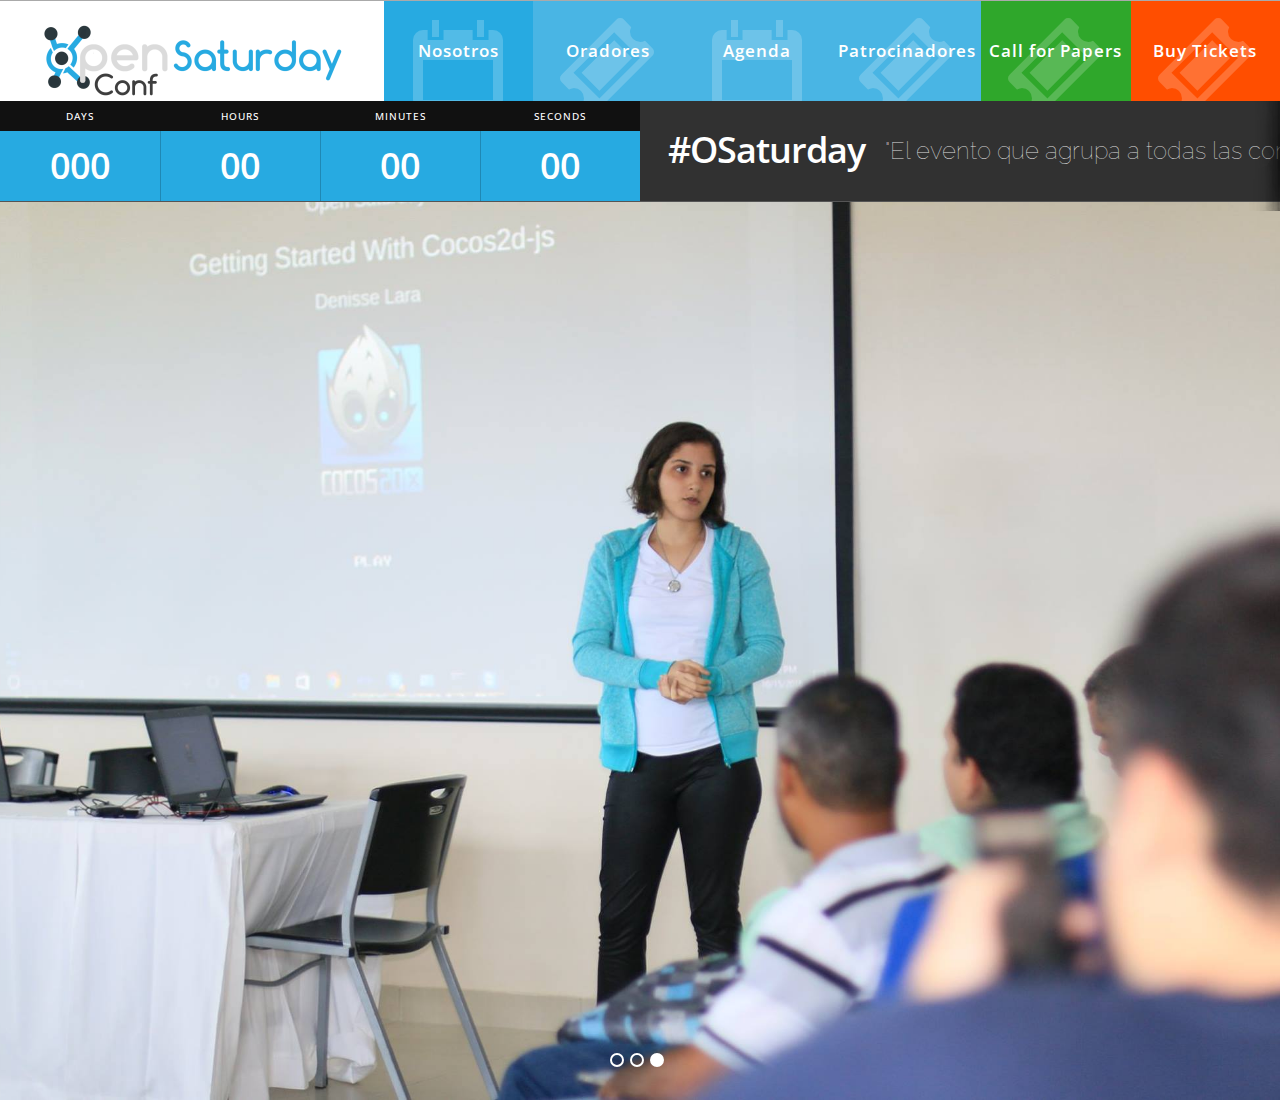
<file: index.html>
﻿<!doctype html>
<html>
<head>
    <!-- ## SITE META ## -->
    <meta charset="utf-8">
    <title>Open Saturday Conf</title>
    <meta name="description" content="El evento que reune a todas las comunidades!">
    <meta name="author" content="">
    <meta name="viewport" content="width=device-width, initial-scale=1, maximum-scale=1">
    <link rel="shortcut icon" href="./includes/img/favicon.ico">

    <!-- ## LOAD STYLSHEETS ## -->
    <link rel="stylesheet" media="all" href="./includes/css/style.css" />

    <!-- ## GOOGLE FONTS ## -->
    <link href='http://fonts.googleapis.com/css?family=Open+Sans:400,600' rel='stylesheet' type='text/css'>
    <link href='http://fonts.googleapis.com/css?family=Raleway:100,300,400' rel='stylesheet' type='text/css'>
    <link href='http://fonts.googleapis.com/css?family=Architects+Daughter' rel='stylesheet' type='text/css'>
    <script>
        (function (i, s, o, g, r, a, m) {
        i['GoogleAnalyticsObject'] = r; i[r] = i[r] || function () {
            (i[r].q = i[r].q || []).push(arguments)
        }, i[r].l = 1 * new Date(); a = s.createElement(o),
            m = s.getElementsByTagName(o)[0]; a.async = 1; a.src = g; m.parentNode.insertBefore(a, m)
        })(window, document, 'script', 'https://www.google-analytics.com/analytics.js', 'ga');

        ga('create', 'UA-99007289-1', 'auto');
        ga('send', 'pageview');

    </script>

</head>

<body>

    <!-- ## HEADER ## -->
    <header id="qcHomeHeader">
        <div class="row">

            <!-- ## LOGO ## -->
            <div id="qcLogo" class="col-logo col">
                <a href="index.html"><img src="./includes/img/placeholder/OpenSaturday.png" alt="" /></a>
            </div>

            <!-- ## SITE NAVIGATION ## -->
            <nav id="qcPriNav" class="col-vr">
                <ul class="clearfix">
                    <li><a href="#"><i class="icon-calendar-2 icon"></i> <span>Nosotros</span></a></li>
                    <li><a href="#"><i class="icon-ticket icon"></i> <span>Oradores</span></a></li>
                    <li><a href="agenda.html"><i class="icon-calendar-2 icon"></i> <span>Agenda</span></a></li>
                    <li><a href="#"><i class="icon-ticket icon"></i> <span>Patrocinadores</span></a></li>
                    <li class="green"><a href="#"><i class="icon-ticket icon"></i> <span>Call for Papers</span></a></li>
                    <li class="rojo"><a href="https://www.eventbrite.com/e/open-saturday-santiago-tickets-331907192347"><i class="icon-ticket icon"></i> <span>Buy Tickets</span></a></li>
                </ul>
            </nav>

        </div>
        <div class="row">

            <!-- ## COUNTDOWN TIMER ## -->
            <div id="qcEventCountDown" class="col-6 col">
                <!-- ## DAYS ## -->
                <div class="dash days_dash">
                    <div class="dash_title">days</div>
                    <div class="digits clearfix">
                        <div class="digit digit-1">0</div>
                        <div class="digit digit-2">0</div>
                        <div class="digit digit-3">0</div>
                    </div>
                </div>
                <!-- ## HOURS ## -->
                <div class="dash hours_dash">
                    <div class="dash_title">hours</div>
                    <div class="digits clearfix">
                        <div class="digit digit-1">0</div>
                        <div class="digit digit-2">0</div>
                    </div>
                </div>
                <!-- ## MINUTES ## -->
                <div class="dash minutes_dash">
                    <div class="dash_title">minutes</div>
                    <div class="digits clearfix">
                        <div class="digit digit-1">0</div>
                        <div class="digit digit-2">0</div>
                    </div>
                </div>
                <!-- ## SECONDS ## -->
                <div class="dash seconds_dash">
                    <div class="dash_title">seconds</div>
                    <div class="digits clearfix">
                        <div class="digit digit-1">0</div>
                        <div class="digit digit-2">0</div>
                    </div>
                </div>
            </div>

            <!-- ## EVENT BANNER ## -->
            <div id="qcEventBanner" class="col-6 col">
                <ul>
                    <li><b>#OSaturday</b> "El evento que agrupa a todas las comunidades"</li>
                    <li><b>#OSaturday</b> "Una de las mejores experiencias tecnológicas del país"</li>
                    <li><b>#OSaturday</b> "El mejor lugar para conocer los mejores hackers del pais".</li>
                    <li><b>#OSaturday</b> "Todo un dia de workshops con expertos y lo mejor es que es divertido".</li>
                </ul>
            </div>

        </div>
    </header>
    <!-- ## HEADER END ## -->
    <!-- ## FULLSCREEN SLIDES ## -->
    <section id="slideContent">

        <!-- ## SLIDE CONTROLS ## -->
        <div id="qcHomeSlideControls">

            <!-- ## SLIDE DOT NAV ## -->
            <ul id="slide-list"></ul>

            <!-- ## PROGRESS BAR ## -->
            <div id="progress-back" class="load-item">
                <div id="progress-bar"></div>
            </div>
        </div>
    </section>
    
    <!-- ## FULLSCREEN SLIDES ## -->
    <!-- ## BACKGROUND OVERLAY ## -->
    <!-- <section id="qcOverlay">
        <div id="qcEventLogo" class="loading">
            <a href="#">
                <img src="http://placehold.it/300x200&text=Center+Logo" alt="" />
            </a>
        </div>
    </section> -->
    <!-- ## LOAD JAVASCRIPTS ## -->
    <script src="./includes/js/2.1.1.jquery.min.js" type="text/javascript"></script>
    <script src="./includes/js/supersized.3.2.7.min.js" type="text/javascript"></script>
    <script src="./includes/js/countdown.js" type="text/javascript"></script>
    <script src="./includes/js/jquery.marquee.min.js" type="text/javascript"></script>
    <script src="./includes/js/library.js" type="text/javascript"></script>
    <script src="./includes/js/init.js" type="text/javascript"></script>

    <!-- ## FULLSCREEN SLIDESHOW ## -->
    <script type="text/javascript">
        function slide_fullscreen() {
            jQuery(function ($) {
                $.supersized({
                    // Functionality
                    slide_interval: 8000,
                    transition: 1, // 0-None, 1-Fade, 2-Slide Top, 3-Slide Right, 4-Slide Bottom, 5-Slide Left, 6-Carousel Right, 7-Carousel Left
                    transition_speed: 1000,
                    // Components
                    slide_links: 'blank', // Individual links for each slide (Options: false, 'num', 'name', 'blank')
                    progress_bar: 1,
                    slides: [
                        {
                            image: '/includes/img/slides/a.jpg'
                        },
                        {
                            image: '/includes/img/slides/b.jpg'
                        },
                        {
                            image: '/includes/img/slides/g.jpg'
                        }
                    ]
                });
            });
        }
        window.onload = slide_fullscreen;
    </script>

</body>

</html>
</file>
<file: includes/css/style.css>
/*
Theme Name: Eventicka
Theme URI: http://www.quadcodes.com/
Version: 1
Copyright: © 2014 QuadCodes.
*/

/* Table of Contents
==================================================

	1. GLOBAL
	2. HOMEPAGE
		2.1 COUNTDOWN TIMER
		2.2 EVENT BANNER/TICKER
		2.3 OVERLAY & CENTER LOGO
	3. NAVIGATION
		3.1 PRIMARY NAVIGATION
		3.2 TAB NAVIGATION
	4. PAGE STYLING
		4.1 HEADER
		4.2 LOGO
		4.3 CONTENT WRAPPERS
		4.4 SECTION TITLE
		4.5 MODULE TITLE
		4.6 EVENT LAYOUT
		4.7 FOOTER
	5. MODULES
		5.1 SPEAKERS
		5.2 SCHEDULE
		5.3 SPONSORS
		5.4 TESTIMONIAL
		5.5 SUBSCRIBE
		5.6 PRICING
		5.7 TICKTS
		5.8 ABOUT COUNT
		5.9 ADDRESS LIST
		5.10 SOCIAL LIST
		5.11 FAQ
		5.12 GALLERY
	6. MISCELLANEOUS
	7. PLUGIN CSS
		7.1 TIPSY
		7.2 SLIDER
		7.3 FITVIDS / VIDEO
		7.4 OWL CAROUSEL
		7.5 SUPERSIZED	/ FULLSCREEN SLIDER
	8. CONDITIONAL LAYOUT CSS FOR MOBILE / TABLET DEVICES [ MEDIA QUERIES ]
		8.1 TABLETS
		8.2 MOBILE PORTRAIT
		8.3 MOBILE WIDE / LANDSCAPE


/* CSS Styles
================================================== */

/* IMPORTS */
@import url('./architecture.css');
@import url('./icon-fonts/fontello.css');
@import url('./prettyPhoto.css');


/* ----------------------------------------------------------------*/
/* 	1. GLOBAL  */
/* ----------------------------------------------------------------*/


/**/
div#qcLogo img {
    margin-top: 20px;
}
/**/
body {
    color: #777;
    font: 400 13px/26px "Open sans", Helvetica, sans-serif;
    background: #000;
}
.qcContainer {
    width: 1040px;
    margin: 0 auto;
}
video#bgvid {
	position: fixed;
	right: 0;
	bottom: 0;
	min-width: 100%;
	min-height: 100%;
	width: auto;
	height: auto;
	z-index: -100;
	background: #000 url('../img/placeholder/video/sample-video.jpg') no-repeat;
	background-size: cover;
}



/* ----------------------------------------------------------------*/
/* 	2. HOMEPAGE  */
/* ----------------------------------------------------------------*/

/* === 2.1 COUNTDOWN TIMER === */

#qcEventCountDown {
    position: relative;
    background: #27aae1;;
    margin: 0 auto;
}
.dash {
    float: left;
    position: relative;
    width: 25%;
    height: 100px;
    border-right: 0;
    text-align: center;
    box-shadow: 1px 0 0 rgba(0,0,0,0.2);
}
.dash:last-child {
    margin-right: 0;
}
.digits {
    display: block;
    position: relative;
    height: 100px;
    color: #fff;
}
.days_dash .digits {
    margin-left: -20px;
}
.digit {
    position: absolute;
    width: 100%;
    font: 600 36px/70px "Open sans", Arial, sans-serif;
    margin-right: 10px;
}
.digit-1 {
    margin-left: -10px;
}
.digit-2 {
    margin-left: 10px;
}
.digit-3 {
    margin-left: 30px;
}
.dash_title {
    display: block;
    position: relative;
    width: 100%;
    color: #fff;
    font: 500 10px/30px "Open sans", Helvetica, sans-serif;
    background: #111;
    text-transform: uppercase;
    letter-spacing: 1px;
    text-align: center;
}


/* === 2.2 EVENT BANNER/TICKER === */

#qcEventBanner {
    background: #313131;
}
#qcEventBanner:before {
    content: '';
    position: absolute;
    right: 0;
    width: 30px;
    height: 110px;
    background: url('../img/theme/txt-layover.png');
    z-index: 9;
}
#qcEventBanner ul {
    display: block;
    position: relative;
    list-style: none;
    height: 100px;
    overflow: hidden;
}
#qcEventBanner ul li {
    display: block;
    position: absolute;
    top: -999em;
    left: 0;
    white-space: nowrap;
    color: #ddd;
    font: 100 24px/90px "Raleway", Helvetica, sans-serif;
    letter-spacing: 0px;
    text-indent: 20px;
}
#qcEventBanner ul li b {
    position: relative;
    top: 4px;
    margin-right: 15px;
    margin-left: 8px;
    color: #fff;
    font: 600 36px/90px "Open sans", Helvetica, sans-serif;
    letter-spacing: -1px;
}


/* === 2.3 OVERLAY & CENTER LOGO === */

#qcOverlay {
    position: absolute;
    top: 0;
    width: 100%;
    height: 100%;
    background: rgba(255,78,0,0.12);
    text-align: center;
    z-index: 9;
}
#qcOverlay:before {
    content: '';
    display: inline-block;
    height: 100%;
    vertical-align: middle;
    margin-right: -0.25em; /* Adjusts for spacing */;
}
#qcEventLogo {
    display: inline-block;
    vertical-align: middle;
    width: 300px;
}
#qcEventLogo a {
    display: block;
}
#qcEventLogo img {
    display: block;
    width: 100%;
}
#qcEventLogo.loading {
    -webkit-animation: blinker 1s cubic-bezier(.5, 0, 1, 1) infinite alternate;
    -moz-animation: blinker 1s cubic-bezier(.5, 0, 1, 1) infinite alternate;
    -o-animation: blinker 1s cubic-bezier(.5, 0, 1, 1) infinite alternate;
    -ms-animation: blinker 1s cubic-bezier(.5, 0, 1, 1) infinite alternate;
    animation: blinker 1s cubic-bezier(.5, 0, 1, 1) infinite alternate;
}
@keyframes blinker {
    from {
        opacity: 1;
    }
    to {
        opacity: 0;
    }
}

/* Speacker container */

.container,
.container-fluid,
.container-xxl,
.container-xl,
.container-lg,
.container-md,
.container-sm {
  width: 100%;
  padding-right: var(--bs-gutter-x, 0.75rem);
  padding-left: var(--bs-gutter-x, 0.75rem);
  margin-right: auto;
  margin-left: auto;
}


/* Sections Header
--------------------------------*/
.section-header {
    margin-bottom: 60px;
    position: relative;
    padding-bottom: 20px;
  }
  .section-header::before {
    content: "";
    position: absolute;
    display: block;
    width: 60px;
    height: 5px;
    background: #f82249;
    bottom: 0;
    left: calc(50% - 25px);
  }
  .section-header h2 {
    font-size: 36px;
    text-transform: uppercase;
    text-align: center;
    font-weight: 700;
    margin-bottom: 10px;
  }
  .section-header p {
    text-align: center;
    padding: 0;
    margin: 0;
    font-size: 18px;
    font-weight: 500;
    color: #9195a2;
  }
  
  .section-with-bg {
    background-color: #f6f7fd;
  }

  /* speacker from bootstrap */

  .col-lg-4 {
    flex: 0 0 auto;
    width: 33.33333333%;
  }

  .col-md-6 {
    flex: 0 0 auto;
    width: 50%;
  }
  .row-vr {
    --bs-gutter-x: 1.5rem;
    --bs-gutter-y: 0;
    display: flex;
    flex-wrap: wrap;

  }
  .row-vr > * {
    box-sizing: border-box;
    flex-shrink: 0;
    padding-right: calc(var(--bs-gutter-x) * 0.5);
    padding-left: calc(var(--bs-gutter-x) * 0.5);
    margin-top: var(--bs-gutter-y);
    width: 25%;
  }


/* ----------------------------------------------------------------*/
/* 	3. NAVIGATION  */
/* ----------------------------------------------------------------*/

/* === 3.1 PRIMARY NAVIGATION === */

#qcPriNav li {
    float: left;
    position: relative;
    width: 50%;
    list-style: none;
    overflow: hidden;
    inline-size: 16.666%;
}
#qcPriNav li a, #qcPriNav li.current a:hover {
    display: block;
    color: #fff;
    font: 600 17px/100px "Open sans", Helvetica, sans-serif;
    letter-spacing: 1px;
    text-align: center;
    transition: all .25s linear;
    -o-transition: all .25s linear;
    -moz-transition: all .25s linear;
    -webkit-transition: all .25s linear;
}
#qcPriNav li:first-child a {
    background: #27AAE1;
}
#qcPriNav li:last-child a {
    background: #f82249;
}
#qcPriNav li a {
    background: rgb(73, 181, 228);
}
#qcPriNav li a i, #qcPriNav li.current a:hover i {
    position: absolute;
    top: 10px;
    left: 0;
    width: 100%;
    color: rgba(255,255,255,0.2);
    font-size: 100px;
    text-align: center;
}
#qcPriNav li a:hover {
    letter-spacing: 3px;
}
#qcPriNav li a:hover i {
    color: rgba(0,0,0,0.1);
}
#qcPriNav li a span {
    position: relative;
    z-index: 9;
}
#qcPriNav li.current {
    overflow: visible;
}
/* #qcPriNav li.current:after {
    content: "";
    position: absolute;
    left: 50%;
    margin-top: -2px;
    margin: -2px 0 0 -10px;
    border-left: 18px solid transparent;
    border-right: 18px solid transparent;
    border-top: 18px solid #1DB6AD;
} */
#qcPriNav li.current:last-child:after {
    border-top: 18px solid #42D0C7;
}


/* === 3.2 TAB NAVIGATION === */

#qcMbTrigger {
    display: none;
}
#qcTabNav {
    position: relative;
    text-align: center;
    border-bottom: 4px #555 solid;
    z-index: 9;
}
#qcTabNav li {
    display: inline-block;
    position: relative;
    width: 190px;
    margin-left: -4px;
    border-left: 1px #aaa solid;
}
#qcTabNav li:first-child {
    border-left: 0;
}
#qcTabNav li a {
    display: block;
    padding: 40px 0;
    color: #444;
    font: 600 14px/14px "Open sans", Helvetica, sans-serif;
    text-align: center;
    text-transform: uppercase;
}
#qcTabNav li a span {
    position: relative;
    top: 18px;
}
#qcTabNav li a i {
    position: absolute;
    width: 100%;
    top: 22px;
    left: 0;
    color: #c4c4c4;
    font-size: 22px;
    margin-right: 3px;
}
#qcTabNav li a:hover {
    color: #000;
    background: #fafafa;
}
#qcTabNav li.active {
    border-left: 1px #aaa solid;
    box-shadow: 0 5px 0 #fff;
}
#qcTabNav li:last-child.active {
    border-right: 1px #aaa solid;
}
#qcTabNav li.active a, #qcTabNav li.active a:hover {
    color: #FF4E00;
    background: #fff;
}
#qcTabNav li.active a i {
    color: #FF4E00;
}

#qcPriNav li.rojo a {
    background: #FF4E00;
}

#qcPriNav li.green a {
    background: #2fa72b;
}



/* ----------------------------------------------------------------*/
/* 	4. PAGE STYLING  */
/* ----------------------------------------------------------------*/

/* === 4.1 HEADER === */

#qcHomeHeader, #qcHeader {
    position: absolute;
    top: 0;
    left: 0;
    width: 100%;
    z-index: 10;
    border-top: 1px #aaa solid;
    border-bottom: 1px #555 solid;
}
#qcHomeHeader .col, #qcHeader .col {
    position: relative;
    height: 100px;
}
#qcHeader.scrolled {
    border-bottom: 1px #ddd solid;
    box-shadow: 0 2px 5px rgba(0,0,0,0.1);
}

/* === 4.2 LOGO === */

#qcLogo {
    background: #fff;
}
#qcLogo a {
    display: block;
    text-align: center;
}

#qcPriNav li.active a {
    background: rgb(9, 137, 197);
}

/* === 4.3 CONTENT WRAPPERS === */

#qcContentWrapper {
    background: #fff;
    margin-top: 101px;
    padding-bottom: 125px;
}
#qcContent .qcContainer {
    border-top: 1px #aaa solid;
    border-bottom: 4px #555 solid;
}
#qcContent .row > .col:nth-child(odd) .box {
    padding: 40px 40px 40px 0;
    border-right: 1px #ccc solid;
}
#qcContent .row > .col:nth-child(even) .box {
    padding: 40px 0 40px 40px;
}


/* === 4.4 SECTION TITLE === */

#qcSecbar {
	margin-bottom: 25px;
}
#qcSecbar .qcContainer {
    height: 140px;
}
#qcSecbar h1 {
    position: relative;
    color: #333;
    font: 600 90px/210px "Open sans", Helvetica, sans-serif;
    letter-spacing: -6px;
}
#qcSecbar h1 span {
    position: relative;
    bottom: 25px;
    color: #aaa;
    font: 400 16px/16px "Architects Daughter", Helvetica, sans-serif;
    letter-spacing: 1px;
}


/* === 4.5 MODULE TITLE === */

.qcModTitle {
    margin: 60px 0 -20px 0;
}
.qcModTitle h1 {
    margin-bottom: 15px;
    color: #333;
    font: 400 40px/40px "Open sans", Helvetica,Arial,sans-serif;
    letter-spacing: -2px;
}
.qcModTitle p {
    color: #777;
    font: 100 18px/18px "Raleway", Helvetica,Arial,sans-serif;
}


/* === 4.6 EVENT LAYOUT === */

.qcEventlayout {
    padding: 65px 0;
}
.qcEventlayout h1 {
    color: #222;
    font: 600 24px/36px "Open sans", Helvetica, Arial, sans-serif;
    margin-bottom: 30px;
    letter-spacing: -0px;
    text-transform: uppercase;
}
.qcEventlayout img {
    display: block;
    width: 100%;
}


/* === 4.7 FOOTER === */

#qcFooter {
    padding: 10px 0;
    background: #222;
}
#qcFooterNav li {
    display: inline-block;
    list-style: none;
}
#qcFooterNav li a {
    display: block;
    padding: 0 12px;
    color: #aaa;
    font: 600 15px/50px "Open sans", Helvetica, sans-serif;
    text-transform: uppercase;
}
#qcFooterNav li a:hover {
    color: #fff;
}
#qcFooterPara {
    text-align: right;
    color: #aaa;
    font: 400 12px/32px "Open sans", Helvetica, sans-serif;
}
#qcFooterLogo a {
    display: block;
    text-align: center;
}
#qcFooterPara p {
    color: #888;
    font: 400 11px/24px "Open sans", Helvetica, sans-serif;
    letter-spacing: 1px;

}
#qcFooterPara p span {
    display: block;
    margin-top: 8px;
    font-size: 12px;
    letter-spacing: 1px;
    color: #ddd;
}



/* ----------------------------------------------------------------*/
/* 	5. MODULES  */
/* ----------------------------------------------------------------*/

/* === 5.1 SPEAKERS === */

.qcTeamCol {
    text-align: center;
    list-style: none;
}
.qcTeamCol .small-box {
    padding: 30px;
}
.qcTeamCol h4 {
    color: #000;
    font: 600 20px/28px "Open sans", Helvetica, Arial, sans-serif;
    letter-spacing: -1px;
}
.qcTeamCol p {
    font-size: 14px;
    font-family: "Architects Daughter", Helvetica, Arial, sans-serif;
    letter-spacing: 1px;
}
.qcTeamCol img {
    position: relative;
    top: -30px;
    width: 100%;
    padding-top: 20px;
}


/* === 5.2 SCHEDULE === */

#qcScheduleWrapper {
    margin: 60px 0;
}
.qcScheduleDay {
    position: relative;
    height: 240px;
    padding-left: 52px;
    margin-bottom: 10px;
}
header.qcSchDay {
    position: absolute;
    left: -95px;
    top: 95px;
    width: 240px;
    height: 50px;
    color: #fff;
    font: 300 16px/50px "Open sans", Helvetica,Arial,sans-serif;
    background: #1DB6AD;
    text-align: center;
    text-transform: uppercase;
    -webkit-transform: rotate(-90deg);
    -moz-transform: rotate(-90deg);
    -o-transform: rotate(-90deg);
    -ms-transform: rotate(-90deg);
    transform: rotate(-90deg);
    border-radius: 3px 3px 0 0;
}
.qcScheduleDay:nth-child(even) header.qcSchDay {
    background: #FF7D00;
}
header.qcSchDay span {
    color: #fff;
    margin-left: 8px;
}
.qcScheduleList {
    position: relative;
}
.qcScheduleDay:after {
    position: absolute;
    top: 0;
    right: 0;
    content: "";
    width: 30px;
    height: 240px;
    z-index: 9;
    -webkit-box-shadow: inset -14px 0 14px rgba(255, 255, 255, 0.95);
    -moz-box-shadow: inset -14px 0 14px rgba(255, 255, 255, 0.95);
    box-shadow: inset -14px 0 14px rgba(255, 255, 255, 0.95);
}
.qcScheduleList li {
    float: left;
    list-style: none;
    width: 100%;
}
.qcScheduleList li a {
    display: block;
    position: relative;
    height: 240px;
    margin-right: 1px;
    background: #aaa;
}
.qcScheduleList li a img {
    display: block;
    width: 100%;
    filter: url("data:image/svg+xml;utf8,<svg xmlns=\'http://www.w3.org/2000/svg\'><filter id=\'grayscale\'><feColorMatrix type=\'matrix\' values=\'0.3333 0.3333 0.3333 0 0 0.3333 0.3333 0.3333 0 0 0.3333 0.3333 0.3333 0 0 0 0 0 1 0\'/></filter></svg>#grayscale");
    filter: gray;
    -webkit-filter: grayscale(100%);
}
.qcScheduleList li a:hover img {
    filter: url("data:image/svg+xml;utf8,<svg xmlns=\'http://www.w3.org/2000/svg\'><filter id=\'grayscale\'><feColorMatrix type=\'matrix\' values=\'1 0 0 0 0, 0 1 0 0 0, 0 0 1 0 0, 0 0 0 1 0\'/></filter></svg>#grayscale");
    -webkit-filter: grayscale(0%);
}
.qcSchDesc {
    position: absolute;
    bottom: 0;
    left: 0;
    width: 100%;
    height: 80px;
    background: #666;
}
.qcScheduleList li a:hover .qcSchDesc {
    background: #222;
}
.qcSchTime {
    position: absolute;
    top: 16px;
    left: 15px;
    color: #fff;
    font: 300 22px/22px "Open sans", Helvetica,Arial,sans-serif;
    z-index: 9;
    text-transform: uppercase;
}
.qcSchTime sup {
    font: 300 11px/11px "Raleway", Helvetica,Arial,sans-serif;
}
.qcSchSpeaker {
    position: absolute;
    top: 50px;
    left: 15px;
    color: #42D0C7;
    font: 300 12px/12px "Open sans", Helvetica,Arial,sans-serif;
    text-transform: uppercase;
}
.qcSchSpeaker span {
    color: #ccc;
}
.qcScheduleList .owl-controls {
    position: absolute;
    top: 70px;
    right: -100px;
}


/* === 5.3 SPONSORS === */

.qcSposnsorList {
    margin: 60px 0;
}
.qcSposnsorList li a {
    display: block;
    padding: 20px;
}
.qcSposnsorList li img {
    display: block;
    width: 100%;
}
.qcSposnsorList .owl-controls {
    position: absolute;
    top: -130px;
    right: 0;
}


/* === 5.4 TESTIMONIAL === */

#qcTestimonial {
    position: absolute;
    padding: 20px;
    text-align: center;
}
#qcTestimonial p {
    margin-bottom: 10px;
    color: #888;
    font: 100 24px/40px "Raleway", Helvetica,Arial,sans-serif;
}
#qcTestimonial cite {
    color: #FF4D00;
    font: 300 16px/16px "Open sans", Helvetica,Arial,sans-serif;
    letter-spacing: -0px;
}
#qcTestimonialList {
    margin: 20px 0;
}
#qcTestimonialList li {
    float: left;
    width: 20%;
    list-style: none;
}
#qcTestimonialList li a {
    display: block;
    position: relative;
    margin: 0 1px 1px 0;
    overflow: hidden;
}
#qcTestimonialList li a.active:after {
    position: absolute;
    content: "";
    left: 0;
    top: 0;
    width: 100%;
    height: 100%;
    background: rgba(66,208,199,0.6) url('../img/theme/quoteActive.png') center center no-repeat;
    z-index: 1;
}
#qcTestimonialList li img {
    display: block;
    filter: url("data:image/svg+xml;utf8,<svg xmlns=\'http://www.w3.org/2000/svg\'><filter id=\'grayscale\'><feColorMatrix type=\'matrix\' values=\'0.3333 0.3333 0.3333 0 0 0.3333 0.3333 0.3333 0 0 0.3333 0.3333 0.3333 0 0 0 0 0 1 0\'/></filter></svg>#grayscale");
    filter: gray;
    -webkit-filter: grayscale(100%);
}


/* === 5.5 SUBSCRIBE === */

.qcSubscribeForm {
    margin: 60px 0;
}
.qcSubscribeForm .inputText {
    display: block;
    width: 100%;
    font-size: 14px;
    line-height: 55px;
    border: 1px #ddd solid;
    background: #f8f8f8;
    text-indent: 20px;
}
.qcSubscribeForm .inputButton {
    display: block;
    position: absolute;
    right: 0;
    width: 90%;
    color: #fff;
    font-size: 14px;
    line-height: 55px;
    text-transform: uppercase;
    background: #42D0C7;
    border: 1px #42D0C7 solid;
    cursor: pointer;
}
.qcSubscribeForm .inputButton:hover {
    background: #1DB6AD;
}


/* === 5.6 PRICING  === */

.qcPricingWrapper {
    margin: 60px 0;
}
#qcContent .row .qcPricing.col > .box {
    padding: 0;
    margin: 20px;
    border: 0;
    text-align: center;
}
.qcPricing header {
    color: #fff;
    font: 300 28px/100px "Raleway", Helvetica,Arial,sans-serif;
    background: #FF4D00;
    letter-spacing: -0px;
    text-transform: uppercase;
    border-radius: 3px 3px 0 0;
}
.qcPricing:nth-child(1) header {
    background: #42D0C7;
}
.qcPricing:nth-child(2) header {
    background: #FF4D00;
}
.qcPricing:nth-child(3) header {
    background: #42D0C7;
}
.qcPricing .price {
    color: #777;
    font: 400 14px/55px "Open sans", Helvetica,Arial,sans-serif;
    text-transform: uppercase;
    background: #f8f8f8;
    border: 1px #ccc solid;
    border-top: 0;
    letter-spacing: 1px;
}
.qcPricing .price span {
    margin-right: 3px;
    color: #666;
    font: 400 24px/55px "Open sans", Helvetica,Arial,sans-serif;
    letter-spacing: 0px;
}
.qcPricing ul {
    list-style: none;
    padding: 20px 0;
    border-right: 1px #ccc solid;
    border-left: 1px #ccc solid;
}
.qcPricing li {
    margin: 18px 10px;
    color: #777;
    font: 300 16px/30px "Raleway", Helvetica,Arial,sans-serif;
}
.qcPricing footer a {
    display: block;
    color: #ff952e;
    font: 300 18px/80px "Open sans", Helvetica,Arial,sans-serif;
    text-transform: uppercase;
    background: #fff6e9;
    border: 1px #ff952e solid;
    border-top: 0;
    border-radius: 0 0 3px 3px;
    letter-spacing: 1px;
}
.qcPricing:hover footer a {
    color: #fff;
    background: #ffba00;
}


/* === 5.7 TICKTS  === */

.qcTcktRegForm {
    padding: 25px 25px 25px 55px;
    border-left: 1px #ccc solid;
}
.qcTcktRegForm .qcModTitle {
	position: relative;
	top: -60px;
}
.qcTcktRegForm li {
    float: left;
    position: relative;
    list-style: none;
    width: 49.9%;
    min-height: 100px;
    border-top: 1px #bbb solid;
}
.qcTcktRegForm li:hover {
	background: #fffdf5;
}
.qcTcktRegForm li .wrapper {
    padding: 40px 20px 30px 0;
}
.qcTcktRegForm li:nth-child(odd) {
    border-right: 1px #bbb solid;
}
.qcTcktRegForm li:nth-child(even) .wrapper {
    padding-right: 0;
    padding-left: 22px;
}
.qcTcktRegForm li label {
    position: absolute;
    margin-top: -14px;
    font-weight: 600px;
    color: #222;
    font: 600 14px/14px "Open sans", Helvetica,Arial,sans-serif;
    text-transform: uppercase;
    letter-spacing: 1px;
}
.qcTcktRegForm li input {
    display: block;
    position: relative;
   	top: 7px;
    width: 100%;
    margin-top: 10px;
    font: 400 14px/18px "Courier", Helvetica, sans-serif;
    background: transparent;
    border: 0;
    border-bottom: 0px #ddd dashed;
}
.qcTcktRegForm li select {
    display: inline-block;
    position: relative;
    top: 10px;
    padding: 5px;
    margin-right: 10px;
    color: #666;
}
.qcTcktCheck {
	position: relative;
    padding: 40px 0;
    font: 400 14px/18px "Courier", Helvetica, sans-serif;
    border-top: 3px #666 solid;
    border-bottom: 3px #666 solid;
}
.qcTcktCheck:hover {
	background: #fffdf5;
}
.qcTcktSubmit {
    padding: 25px 0 0 0;
    text-align: center;
}
.qcTcktSubmit button {
    display: inline-block;
    position: relative;
    top: 20px;
    padding: 14px;
    color: #fff;
    font-size: 13px;
    text-transform: uppercase;
    background: #FF4D00;
    border: 0;
    border-radius: 2px;
    cursor: pointer;
    letter-spacing: 1px;
}
.qcTcktSubmit button:hover {
    background: #42D0C7;
}
/* === CONTACT  === */
.qcTcktRegForm.contact {
	padding: 0;
	border-left: 0;
	margin-top: -1px;
}
.qcTcktRegForm.contact li.full {
	width: 100%;
	border-right: 0;
}
.qcTcktRegForm.contact textarea {
	margin-top: 20px;
	width: 100%;
	height: 80px;
	font-size: 14px;
	background: transparent;
	border: 0;
	resize: none;
}
.qcTcktRegForm.contact .qcTcktSubmit {
	padding-bottom: 65px;
	border-top: 1px #aaa solid;
}
.inputError {
	background: #fff8f8;
}
.error {
	position: absolute;
	right: 20px;
	top: 10px;
	color: red;
	font-size: 11px;
	font-family: "Courier";
	text-transform: uppercase;
}
.herr > .error:nth-child(2n) {
	opacity: 0;
}

/* === 5.8 ABOUT COUNT === */

#qcContent #qcAbtCount .box {
    text-align: center;
    padding: 40px 20px;
}
#qcAbtCount i {
    display: block;
    position: absolute;
    top: 0px;
    left: 0;
    width: 100%;
    color: rgba(0, 0, 0, 0.07);
    font-size: 140px;
    z-index: 5;
}
#qcAbtCount .box:hover i {
    color: rgba(255, 115, 53, 0.15);
}
.abtCountNum {
    position: relative;
    margin: -5px 0 5px 0;
    color: #FF7335;
    font: 400 50px/50px "Open sans", Arial, sans-serif;
    letter-spacing: -2px;
    z-index: 6;
}
.abtCountTitle {
    position: relative;
    color: #444;
    font: 600 18px/18px "Open sans", Arial, sans-serif;
    text-transform: uppercase;
    letter-spacing: 1px;
    z-index: 6;
}
#qcContent #qcAbtCount > .col:last-child .box {
    border: 0;
}
.qcCheckList {
    margin: 0;
    list-style: none;
}
.qcCheckList li {
    margin: 16px 0;
    color: #777;
    font: 300 14px/32px "Raleway", Arial, sans-serif;
    background: url('../img/theme/checkbox.png') no-repeat 0 6px;
    text-indent: 40px;
    letter-spacing: 0px;
}


/* === 5.9 ADDRESS LIST === */

ul.qcAddress {
    padding: 50px 0;
}
ul.qcAddress li {
    list-style: none;
    padding: 8px 0;
    color: #888;
    font-size: 13px;
}
ul.qcAddress li:last-child {
    border-bottom: 0;
}
ul.qcAddress li i {
    font-size: 14px;
}
ul.qcAddress li p {
    display: inline-block;
    color: #666;
    margin: 0 0 0 10px;
}
ul.qcAddress li p strong {
    display: inline-block;
    width: 100px;
    color: #000;
}
.icon-map {
    top: -31px;
}
ul.qcAddress li a {
    color: #aaa;
}


/* === 5.10 SOCIAL LIST === */

.qcGlyphSocial {
    position: relative;
    top: 20px;
}
.qcGlyphSocial li {
    display: inline-block;
}
.qcGlyphSocial li a {
    display: block;
    padding: 2px 7px;
    margin: 0 2px 4px 0;
    color: #666;
    border: 1px #ddd solid;
    border-radius: 2px;
}
.qcGlyphSocial li a:hover {
    color: #333;
    background: #fafafa;
    border-color: #888;
}


/* === 5.11 FAQ === */

.qcEventlayout h1.qcFaq {
    color: #000;
    font: 300 48px/48px "Raleway", Helvetica,Arial,sans-serif;
    letter-spacing: -1px;
}
.shortcode-toggle {
    margin-bottom: 15px;
}
.shortcode-toggle h4 {
    margin: 0;
}
.shortcode-toggle h4 a {
    display: block;
    padding: 8px 0;
    color: #777;
    font: 100 22px/30px "Raleway", Helvetica, Arial, sans-serif;
    letter-spacing: 0px;
    background: url('../img/theme/FaqArw.png') no-repeat right -100px;
}
.shortcode-toggle h4 a span {
    margin-right: 8px;
    color: #444;
    font: 500 22px/30px "Open sans", Helvetica, Arial, sans-serif;
}
.shortcode-toggle h4 a:hover {
    color: #000;
}
.shortcode-toggle.closed h4 a {
    background: url('../img/theme/FaqArw.png') no-repeat right 0;
}
.shortcode-toggle .toggle-content {
    padding: 20px;
    background: #fff;
    border: 1px #ccc dotted;
    border-top: none;
    margin-bottom: 40px;
}
.shortcode-toggle.closed .toggle-content {
    display: none;
}


/* === 5.12 GALLERY === */

#imgGallery {
    padding: 30px 0;
    position: relative;
    left: 6px;
}
#imgGallery li {
    float: left;
    width: 33%;
    position: relative;
    list-style: none;
}
#imgGallery li a {
    position: relative;
    display: block;
    margin: 0 1px 1px 0;
}
#imgGallery li a.video:after {
    position: absolute;
    top: 0;
    left: 0;
    width: 100%;
    content: "";
    height: 100%;
    background: rgba(255,255,255,0.3) url('../img/theme/video-thumb.png') center center no-repeat;
    z-index: 1;
}
#imgGallery li img {
    display: block;
    width: 100%;
    filter: url("data:image/svg+xml;utf8,<svg xmlns=\'http://www.w3.org/2000/svg\'><filter id=\'grayscale\'><feColorMatrix type=\'matrix\' values=\'0.3333 0.3333 0.3333 0 0 0.3333 0.3333 0.3333 0 0 0.3333 0.3333 0.3333 0 0 0 0 0 1 0\'/></filter></svg>#grayscale");
    filter: gray;
    -webkit-filter: grayscale(100%);
}
#imgGallery li:hover img {
    filter: url("data:image/svg+xml;utf8,<svg xmlns=\'http://www.w3.org/2000/svg\'><filter id=\'grayscale\'><feColorMatrix type=\'matrix\' values=\'1 0 0 0 0, 0 1 0 0 0, 0 0 1 0 0, 0 0 0 1 0\'/></filter></svg>#grayscale");
    -webkit-filter: grayscale(0%);
}


/*--------------------------------------------------------------
# Speakers Section
--------------------------------------------------------------*/
#speakers {
    padding: 60px 0 30px 0;
  }
  #speakers .speaker {
    position: relative;
    overflow: hidden;
    margin-bottom: 30px;
  }
  #speakers .speaker .details {
    background: rgba(6, 12, 34, 0.76);
    position: absolute;
    left: 0;
    bottom: -40px;
    right: 0;
    text-align: center;
    padding-top: 10px;
    transition: all 300ms cubic-bezier(0.645, 0.045, 0.355, 1);
  }
  #speakers .speaker .details h3 {
    color: #fff;
    font-size: 22px;
    font-weight: 600;
    margin-bottom: 5px;
  }
  #speakers .speaker .details p {
    color: #fff;
    font-size: 15px;
    margin-bottom: 10px;
    font-style: italic;
  }
  #speakers .speaker .details .social {
    height: 40px;
  }
  #speakers .speaker .details .social i {
    line-height: 0;
    margin: 0 2px;
  }
  #speakers .speaker .details a {
    color: #fff;
  }
  #speakers .speaker .details a:hover {
    color: #f82249;
  }
  #speakers .speaker:hover .details {
    bottom: 0;
  }
  
  #speakers-details {
    padding: 60px 0;
  }
  #speakers-details .details h2 {
    color: #112363;
    font-size: 28px;
    font-weight: 700;
    margin-bottom: 10px;
  }
  #speakers-details .details .social {
    margin-bottom: 15px;
  }
  #speakers-details .details .social a {
    background: #e9edfb;
    color: #112363;
    line-height: 1;
    display: inline-block;
    text-align: center;
    border-radius: 50%;
    width: 36px;
    height: 36px;
    display: inline-flex;
    align-items: center;
    justify-content: center;
  }
  #speakers-details .details .social a:hover {
    background: #f82249;
    color: #fff;
  }
  #speakers-details .details .social a i {
    font-size: 16px;
    line-height: 0;
  }
  #speakers-details .details p {
    color: #112363;
    font-size: 15px;
    margin-bottom: 10px;
  }

/* ----------------------------------------------------------------*/
/* 	6. MISCELLANEOUS  */
/* ----------------------------------------------------------------*/
div#qcFooterPara {
    text-align: center;
}


#qcContent .row > .col .box.no-border {
    border: 0;
}
.qcPageDesc, .small-box p.qcPageDesc {
    color: #888;
    font: 300 16px/32px "Raleway", Helvetica,Arial,sans-serif;
    padding: 40px 20px 20px 0;
}
.qcPageDesc.full {
    padding-top: 20px;
}
.qcTabTitle {
    padding: 60px 0px 50px 0;
    border-bottom: 1px #ccc solid;
}
.qcTabTitle h4 {
    color: #000000;
    font: 100 70px/70px "Raleway", Helvetica, Arial, sans-serif;
    letter-spacing: -2px;
}
.qcTabTitle:after {
    position: absolute;
    margin-top: 50px;
    content: "";
    width: 50px;
    border-top: 4px #444 solid;
}
.qcTabTitle.no-border {
    border: 0;
}
.qcTabTitle.no-border:after {
    display: none;
}
.qcTabTitle h4 span {
    display: block;
    color: #666;
    font: 100 16px/48px "Architects Daughter", Helvetica, Arial, sans-serif;
    letter-spacing: 1px;
}
.dblBorder {
    position: relative;
    width: 100%;
    border-top: 1px #ccc solid;
}
.dblBorder:after {
    position: absolute;
    top: 0px;
    content: "";
    width: 50px;
    border-top: 4px #444 solid;
}
#qcContactMap {
    width: 100%;
    height: 350px;
    filter: url("data:image/svg+xml;utf8,<svg xmlns=\'http://www.w3.org/2000/svg\'><filter id=\'grayscale\'><feColorMatrix type=\'matrix\' values=\'0.3333 0.3333 0.3333 0 0 0.3333 0.3333 0.3333 0 0 0.3333 0.3333 0.3333 0 0 0 0 0 1 0\'/></filter></svg>#grayscale");
    filter: gray;
    -webkit-filter: grayscale(100%);
}
.fit-vids-style {
    display: none;
}



/* ----------------------------------------------------------------*/
/* 	7. PLUGIN CSS  */
/* ----------------------------------------------------------------*/

/* === 7.1 TIPSY === */

.tipsy {
    position: absolute;
    padding: 5px;
    font-size: 10px;
    z-index: 100000;
}
.tipsy-inner {
    padding: 5px 8px 4px 8px;
    background-color: black;
    color: white;
    max-width: 200px;
    text-align: center;
    text-shadow: none;
}
.tipsy-inner {
    border-radius: 3px;
    -moz-border-radius: 3px;
    -webkit-border-radius: 3px;
}
.tipsy-arrow {
    position: absolute;
    background: url([data-uri]) no-repeat top left;
    width: 9px;
    height: 5px;
}
.tipsy-n .tipsy-arrow {
    top: 0;
    left: 50%;
    margin-left: -4px;
}
.tipsy-nw .tipsy-arrow {
    top: 0;
    left: 10px;
}
.tipsy-ne .tipsy-arrow {
    top: 0;
    right: 10px;
}
.tipsy-s .tipsy-arrow {
    bottom: 0;
    left: 50%;
    margin-left: -4px;
    background-position: bottom left;
}
.tipsy-sw .tipsy-arrow {
    bottom: 0;
    left: 10px;
    background-position: bottom left;
}
.tipsy-se .tipsy-arrow {
    bottom: 0;
    right: 10px;
    background-position: bottom left;
}
.tipsy-e .tipsy-arrow {
    top: 50%;
    margin-top: -4px;
    right: 0;
    width: 5px;
    height: 9px;
    background-position: top right;
}
.tipsy-w .tipsy-arrow {
    top: 50%;
    margin-top: -4px;
    left: 0;
    width: 5px;
    height: 9px;
}


/* === 7.2 SLIDER === */

.qcSliderWrapper {
    position: relative;
    overflow: hidden;
}
.qcSliderWrapper:hover .qcPrevNext {
    opacity: 1;
}
.qcPrevNext {
    position: absolute;
    top: 50%;
    width: 100%;
    margin-top: -20px;
    font-size: 20px;
    opacity: 0.4;
}
.qcPrev {
    position: absolute;
    left: -50px;
    width: 40px;
    color: #fff;
    line-height: 40px;
    background: rgba(0,0,0,0.1);
    border: 2px #fff solid;
    text-align: center;
    border-radius: 40px;
    -webkit-transition: all 0.3s ease;
    -moz-transition: all 0.3s ease;
    -o-transition: all 0.3s ease;
    -ms-transition: all 0.3s ease;
    transition: all 0.3s ease;
    cursor: pointer;
}
.qcNext {
    position: absolute;
    right: -50px;
    width: 40px;
    color: #fff;
    line-height: 40px;
    background: rgba(0,0,0,0.1);
    border: 2px #fff solid;
    text-align: center;
    border-radius: 40px;
    -webkit-transition: all 0.3s ease;
    -moz-transition: all 0.3s ease;
    -o-transition: all 0.3s ease;
    -ms-transition: all 0.3s ease;
    transition: all 0.3s ease;
    cursor: pointer;
}
.qcSliderWrapper:hover .qcPrev {
    left: 30px;
}
.qcSliderWrapper:hover .qcNext {
    right: 30px;
}


/* === 7.3 FITVIDS/VIDEO === */

.qcFitVids {
    position: relative;
    margin: 20px 0;
    background: #fff;
    z-index: 1;
}
.qcFitVids:after {
    content: "";
    position: absolute;
    top: 0;
    width: 100%;
    height: 100%;
    background: rgba(255,255,255,0.1) url('../img/theme/qcVidPlay.png') center center no-repeat;
    z-index: 9;
    cursor: pointer;
}
.qcFitVids.hide:after {
    display: none;
}


/* === 7.4 OWL CAROUSEL === */

/* clearfix */
.owl-carousel .owl-wrapper:after {
    content: ".";
    display: block;
    clear: both;
    visibility: hidden;
    line-height: 0;
    height: 0;
}
/* display none until init */
.owl-carousel {
    display: none;
    position: relative;
    width: 100%;
    -ms-touch-action: pan-y;
    list-style: none;
}
.owl-carousel .owl-wrapper {
    display: none;
    position: relative;
    -webkit-transform: translate3d(0px, 0px, 0px);
    z-index: 0;
}
.owl-carousel .owl-wrapper-outer {
    overflow: hidden;
    position: relative;
    width: 100%;
    z-index: 0;
}
.owl-carousel .owl-wrapper-outer.autoHeight {
    -webkit-transition: height 500ms ease-in-out;
    -moz-transition: height 500ms ease-in-out;
    -ms-transition: height 500ms ease-in-out;
    -o-transition: height 500ms ease-in-out;
    transition: height 500ms ease-in-out;
}
.owl-carousel .owl-item {
    float: left;
}
.owl-controls .owl-page,
.owl-controls .owl-buttons div {
    cursor: pointer;
}
.owl-controls {
    -webkit-user-select: none;
    -khtml-user-select: none;
    -moz-user-select: none;
    -ms-user-select: none;
    user-select: none;
    -webkit-tap-highlight-color: rgba(0, 0, 0, 0);
}
.single-carousel img {
    width: 100%;
}
/* mouse grab icon */
.grabbing {
    cursor: url(grabbing.png) 8 8, move;
}
/* fix */
.owl-carousel  .owl-wrapper,
.owl-carousel  .owl-item {
    -webkit-backface-visibility: hidden;
    -moz-backface-visibility: hidden;
    -ms-backface-visibility: hidden;
    -webkit-transform: translate3d(0,0,0);
    -moz-transform: translate3d(0,0,0);
    -ms-transform: translate3d(0,0,0);
}
/* Prev Next Buttons */
.owl-buttons {
    position: relative;
    top: 0px;
    padding: 35px 0;
    text-align: right;
}
.owl-buttons > div {
    position: absolute;
    width: 20px;
    height: 41px;
    cursor: pointer;
    opacity: 0.7;
}
.owl-buttons > div:hover {
    opacity: 1;
}
.owl-buttons > .owl-prev {
    right: 60px;
    background: url('../img/theme/carouselNav.png') 0 0 no-repeat;
}
.owl-buttons > .owl-next {
    right: 10px;
    background: url('../img/theme/carouselNav.png') 0 -41px no-repeat;
}
.owl-buttons > div.disabled, .owl-buttons > div.disabled:hover {
    opacity: 0.2;
    cursor: default;
}
/* Owl Carousel CSS3 Transitions */
.owl-origin {
    -webkit-perspective: 1200px;
    -webkit-perspective-origin-x: 50%;
    -webkit-perspective-origin-y: 50%;
    -moz-perspective: 1200px;
    -moz-perspective-origin-x: 50%;
    -moz-perspective-origin-y: 50%;
    perspective: 1200px;
}
/* fade */
.owl-fade-out {
    z-index: 10;
    -webkit-animation: fadeOut .7s both ease;
    -moz-animation: fadeOut .7s both ease;
    animation: fadeOut .7s both ease;
}
.owl-fade-in {
    -webkit-animation: fadeIn .7s both ease;
    -moz-animation: fadeIn .7s both ease;
    animation: fadeIn .7s both ease;
}
/* backSlide */
.owl-backSlide-out {
    -webkit-animation: backSlideOut 1s both ease;
    -moz-animation: backSlideOut 1s both ease;
    animation: backSlideOut 1s both ease;
}
.owl-backSlide-in {
    -webkit-animation: backSlideIn 1s both ease;
    -moz-animation: backSlideIn 1s both ease;
    animation: backSlideIn 1s both ease;
}
/* goDown */
.owl-goDown-out {
    -webkit-animation: scaleToFade .7s ease both;
    -moz-animation: scaleToFade .7s ease both;
    animation: scaleToFade .7s ease both;
}
.owl-goDown-in {
    -webkit-animation: goDown .6s ease both;
    -moz-animation: goDown .6s ease both;
    animation: goDown .6s ease both;
}
/* scaleUp */
.owl-fadeUp-in {
    -webkit-animation: scaleUpFrom .5s ease both;
    -moz-animation: scaleUpFrom .5s ease both;
    animation: scaleUpFrom .5s ease both;
}
.owl-fadeUp-out {
    -webkit-animation: scaleUpTo .5s ease both;
    -moz-animation: scaleUpTo .5s ease both;
    animation: scaleUpTo .5s ease both;
}
/* Keyframes */
/*empty*/
@-webkit-keyframes empty {
    0% {
        opacity: 1;
    }
}
@-moz-keyframes empty {
    0% {
        opacity: 1;
    }
}
@keyframes empty {
    0% {
        opacity: 1;
    }
}
@-webkit-keyframes fadeIn {
    0% {
        opacity: 0;
    }
    100% {
        opacity: 1;
    }
}
@-moz-keyframes fadeIn {
    0% {
        opacity: 0;
    }
    100% {
        opacity: 1;
    }
}
@keyframes fadeIn {
    0% {
        opacity: 0;
    }
    100% {
        opacity: 1;
    }
}
@-webkit-keyframes fadeOut {
    0% {
        opacity: 1;
    }
    100% {
        opacity: 0;
    }
}
@-moz-keyframes fadeOut {
    0% {
        opacity: 1;
    }
    100% {
        opacity: 0;
    }
}
@keyframes fadeOut {
    0% {
        opacity: 1;
    }
    100% {
        opacity: 0;
    }
}
@-webkit-keyframes backSlideOut {
    25% {
        opacity: .5;
        -webkit-transform: translateZ(-500px);
    }
    75% {
        opacity: .5;
        -webkit-transform: translateZ(-500px) translateX(-200%);
    }
    100% {
        opacity: .5;
        -webkit-transform: translateZ(-500px) translateX(-200%);
    }
}
@-moz-keyframes backSlideOut {
    25% {
        opacity: .5;
        -moz-transform: translateZ(-500px);
    }
    75% {
        opacity: .5;
        -moz-transform: translateZ(-500px) translateX(-200%);
    }
    100% {
        opacity: .5;
        -moz-transform: translateZ(-500px) translateX(-200%);
    }
}
@keyframes backSlideOut {
    25% {
        opacity: .5;
        transform: translateZ(-500px);
    }
    75% {
        opacity: .5;
        transform: translateZ(-500px) translateX(-200%);
    }
    100% {
        opacity: .5;
        transform: translateZ(-500px) translateX(-200%);
    }
}
@-webkit-keyframes backSlideIn {
    0%, 25% {
        opacity: .5;
        -webkit-transform: translateZ(-500px) translateX(200%);
    }
    75% {
        opacity: .5;
        -webkit-transform: translateZ(-500px);
    }
    100% {
        opacity: 1;
        -webkit-transform: translateZ(0) translateX(0);
    }
}
@-moz-keyframes backSlideIn {
    0%, 25% {
        opacity: .5;
        -moz-transform: translateZ(-500px) translateX(200%);
    }
    75% {
        opacity: .5;
        -moz-transform: translateZ(-500px);
    }
    100% {
        opacity: 1;
        -moz-transform: translateZ(0) translateX(0);
    }
}
@keyframes backSlideIn {
    0%, 25% {
        opacity: .5;
        transform: translateZ(-500px) translateX(200%);
    }
    75% {
        opacity: .5;
        transform: translateZ(-500px);
    }
    100% {
        opacity: 1;
        transform: translateZ(0) translateX(0);
    }
}
@-webkit-keyframes scaleToFade {
    to {
        opacity: 0;
        -webkit-transform: scale(.8);
    }
}
@-moz-keyframes scaleToFade {
    to {
        opacity: 0;
        -moz-transform: scale(.8);
    }
}
@keyframes scaleToFade {
    to {
        opacity: 0;
        transform: scale(.8);
    }
}
@-webkit-keyframes goDown {
    from {
        -webkit-transform: translateY(-100%);
    }
}
@-moz-keyframes goDown {
    from {
        -moz-transform: translateY(-100%);
    }
}
@keyframes goDown {
    from {
        transform: translateY(-100%);
    }
}
@-webkit-keyframes scaleUpFrom {
    from {
        opacity: 0;
        -webkit-transform: scale(1.5);
    }
}
@-moz-keyframes scaleUpFrom {
    from {
        opacity: 0;
        -moz-transform: scale(1.5);
    }
}
@keyframes scaleUpFrom {
    from {
        opacity: 0;
        transform: scale(1.5);
    }
}
@-webkit-keyframes scaleUpTo {
    to {
        opacity: 0;
        -webkit-transform: scale(1.5);
    }
}
@-moz-keyframes scaleUpTo {
    to {
        opacity: 0;
        -moz-transform: scale(1.5);
    }
}
@keyframes scaleUpTo {
    to {
        opacity: 0;
        transform: scale(1.5);
    }
}


/* === 7.5 FULLSCREEN SLIDER/SUPERSIZED === */

#supersized-loader {
    position: absolute;
    top: 50%;
    left: 50%;
    width: 60px;
    height: 60px;
    margin: -30px 0 0 -30px;
    text-indent: -999em;
    background: #000;
    z-index: 0;
}
#supersized {
    display: block;
    position: absolute;
    left: 0;
    top: 200px;
    height: 100%;
    width: 100%;
    overflow: hidden;
    z-index: 1;
}
#supersized img {
    display: none;
    position: relative;
    width: auto;
    height: auto;
    border: none;
    outline: none;
}
#supersized.speed img {
    -ms-interpolation-mode: nearest-neighbor;
    image-rendering: -moz-crisp-edges;
}
#supersized.quality img {
    -ms-interpolation-mode: bicubic;
    image-rendering: optimizeQuality;
}
#supersized li {
    display: block;
    list-style: none;
    position: absolute;
    top: 0;
    left: 0;
    width: 100%;
    height: 100%;
    background: #111;
    overflow: hidden;
    z-index: -30;
}
#supersized a {
    display: block;
    width: 100%;
    height: 100%;
}
#supersized li.prevslide {
    z-index: -20;
}
#supersized li.activeslide {
    z-index: -10;
}
#supersized li.image-loading {
    width: 100%;
    height: 100%;
    background: #111;
}
#supersized li.image-loading img {
    visibility: hidden;
}
#supersized li.prevslide img,
#supersized li.activeslide img {
    display: inline;
}
#qcHomeSlideControls {
    position: absolute;
    top: 200px;
    width: 100%;
    height: 100%;
    overflow: hidden;
}
ul#slide-list {
    display: block;
    position: absolute;
    bottom: 20px;
    left: 50%;
    padding: 15px 0;
    z-index: 99;
}
ul#slide-list li {
    list-style: none;
    float: right;
    width: 12px;
    height: 12px;
    margin: 0 8px 0 0;
}
ul#slide-list li a {
    display: block;
    width: 10px;
    height: 10px;
    border: 2px #fff solid;
    background: transparent;
    border-radius: 10px;
}
ul#slide-list li.current-slide a, ul#slide-list li.current-slide a:hover {
    background: #fff;
}
ul#slide-list li a:hover {
    background: rgba(255,255,255,0.4);
    cursor: pointer;
}
#progress-back {
    position: absolute;
    bottom: 50%;
    left: 0;
    width: 100%;
    height: 1px;
    background: transparent;
    z-index: 3;
}
#progress-bar {
    position: relative;
    height: 1px;
    width: 100%;
    background: rgba(255,255,255,0.6);
}



/* ---------------------------------------------------------------------------------- */
/* 	8. CONDITIONAL LAYOUT CSS FOR MOBILE / TABLET DEVICES [ MEDIA QUERIES ]  */
/* ---------------------------------------------------------------------------------- */

/* === 8.1 TABLET === */

@media only screen and (min-width: 768px) and (max-width: 1080px) {

    .qcContainer {
        width: 688px;
    }
    #qcLogo, #qcPriNav {
        display: block;
        width: 100%;
    }
    #qcContentWrapper {
        margin-top: 185px;
    }
    #qcTabNav li {
        width: 160px;
    }
    #qcTabNav li {
        width: 125px;
    }
    .qcTabTitle h4 {
        font-size: 60px;
        line-height: 60px;
    }
    .stretch > .col {
        float: none;
        display: block;
        width: 100%;
    }
    #qcContent .row.stretch .col > .video.box {
        padding: 0;
        padding-bottom: 40px;
    }
    #qcTestimonial p {
        font-size: 18px;
        line-height: 32px;
    }
    #qcAbtCount i {
        top: 10px;
        font-size: 120px;
    }
    .qcScheduleList .owl-controls {
        display: none;
    }
    .speakers .col-4 {
        width: 40%;
    }
    .speakers .col-8 {
        width: 60%;
    }
    .qcPricing header {
        font-size: 20px;
        line-height: 90px;
        border-radius: 0;
    }
    .qcPricing footer a {
        border-radius: 0;
    }
    #qcContent .row .qcPricing.col > .box {
        margin: 0;
    }
    .ticket > .col-4 {
    	width: 40%;
    }
    .ticket > .col-8 {
    	width: 60%;
    }
    .qcTcktRegForm {
        padding: 25px 0 25px 45px;
    }
    .qcTcktRegForm li {
    	width: 100%;
    	border-top: 1px #ccc solid;
    }
    .qcTcktRegForm li:nth-child(odd) {
        border-right: 0;
    }
    .qcTcktRegForm li:nth-child(even) .wrapper {
        padding-left: 0;
    }

}


/* === 8.2 MOBILE PORTRAIT === */

@media only screen and (max-width: 767px) {

    .qcContainer {
        width: 280px;
    }
    #qcEventBanner {
        display: none;
    }
    #qcLogo, #qcPriNav {
        display: block;
        width: 100%;
    }
    #qcLogo.col, #qcPriNav.col {
        height: 85px;
    }
    #qcLogo img {
        margin-top: -7px;
    }
    #qcPriNav li a, #qcPriNav li.current a:hover {
        font-size: 14px;
        line-height: 85px;
        letter-spacing: 0;
    }
    #qcPriNav li a:hover, #qcPriNav li.current a:hover {
        letter-spacing: 0;
    }
    #qcContentWrapper {
        margin-top: 130px;
    }
    #qcSecbar h1 {
        font-size: 70px;
        line-height: 225px;
    }
    #qcContent .qcContainer {
    	position: relative;
    }
    #qcMbTrigger {
    	display: block;
    	position: relative;
    	top: 0px;
    	width: 99.3%;
    	height: 58px;
    	margin-bottom: 10px;
    	font-size: 16px;
    	line-height: 54px;
    	background: url('../img/theme/mobMenuBg.png') no-repeat top right;
        border: 1px #aaa solid;
        border-top: 0;
        text-indent: 20px;
        cursor: pointer;
    }
    #qcTabNav {
       	display: none;
        position: absolute;
        top: 59px;
        width: 99.3%;
        padding: 6px 0;
        background: #f4f4f4;
        border: 1px #aaa solid;
        border-top: 0;
    }
    #qcTabNav li {
        float: none;
        display: block;
        width: 100%;
        margin-left: 0;
        border: 0;
    }
    #qcTabNav li.active {
    	border: 0;
    	box-shadow: none;
    }
    #qcTabNav li.active a, #qcTabNav li.active:hover a {
    	background: none;
    }
    #qcTabNav li:hover a {
    	background: #fff;
    }
    #qcTabNav li a {
        padding: 15px 0;
        font-size: 11px;
        text-align: left;
    }
    #qcTabNav li a i {
    	display: inline-block;
    	top: 13px;
    	padding-left: 15px;
        font-size: 18px;
    }
    #qcTabNav li a span {
    	display: inline-block;
    	position: relative;
    	top: 0;
    	left: 46px;
        font-size: 13px;
    }
    #qcFooter {
        padding: 10px 0;
    }
    #qcFooterNav {
        margin-bottom: 15px;
    }
    #qcFooterNav li a {
        font-size: 13px;
        margin-right: -3px;
    }
    #qcFooter .col {
        display: block;
        width: 100%;
        text-align: center;
    }
    #qcFooterLogo.col {
        display: none;
    }
    #qcFooterPara p span {
        font-size: 11px;
    }
    #qcSecbar h1 span {
        display: none;
    }
    .qcTabTitle {
        padding: 30px 0;
    }
    .qcTabTitle:after {
        margin-top: 30px;
    }
    .qcTabTitle h4 {
        font-size: 54px;
        line-height: 54px;
    }
    #qcAbtCount .col {
        width: 50%;
    }
    #qcAbtCount i {
        top: 16px;
        font-size: 100px;
    }
    .abtCountNum {
        font-size: 40px;
        line-height: 40px;
    }
    .abtCountTitle {
        font-size: 14px;
        line-height: 14px;
    }
    #qcContent #qcAbtCount .box {
        border: 0;
    }
    .testimonial.qcEventlayout {
        padding: 40px 0;
    }
    #qcTestimonial {
        position: relative;
    }
    #qcTestimonial p {
        font-size: 18px;
        line-height: 32px;
    }
    ul.qcAddress {
        padding-top: 0;
    }
    #qcContactMap {
        height: 240px;
    }
    .qcTcktRegForm {
    	padding: 0;
        margin: 0 0 80px 0;
        border-left: 0;
    }
    .qcTcktRegForm li {
    	width: 100%;
    	border-top: 1px #ccc solid;
    }
    .qcTcktRegForm li:nth-child(odd) {
        border-right: 0;
    }
    .qcTcktRegForm li:nth-child(even) .wrapper {
        padding-left: 0;
    }
    #qcContent .row .qcPricing.col > .box {
        margin: 0 0 30px 0;
    }
    .shortcode-toggle h4 a {
        font-size: 18px;
        line-height: 32px;
        position: relative;
        overflow: hidden;
    }
    #qcContent .row.stretch .col > .video.box {
        padding: 0;
        padding-bottom: 40px;
    }
    .row > .col, .testimonial > .col, .qcPricingWrapper > .col {
        float: none;
        display: block;
        width: 100%;
    }
    #qcContent .row > .col .box.nopad {
        padding: 0;
    }
    .nopad .qcPageDesc {
        padding-top: 0;
        padding-bottom: 40px;
    }
    #qcEventLogo {
    	margin-top: 240px;
    	width: 200px;
    }
    .qcTeamCol .owl-controls {
    	position: relative;
    	top: -5px;
    	margin-bottom: 40px;
    }
    #imgGallery {
    	margin-left: -10px;
    }
    #imgGallery li {
    	width: 50%;
    }
    .shortcode-toggle h4 a {
    	padding-right: 40px;
    	font-size: 16px;
    	font-weight: 300;
    }
}


/* === 8.3 MOBILE WIDE / LANDSCAPE === */

@media only screen and (min-width: 480px) and (max-width: 767px) {

    .qcContainer {
        width: 400px;
    }

}
</file>
